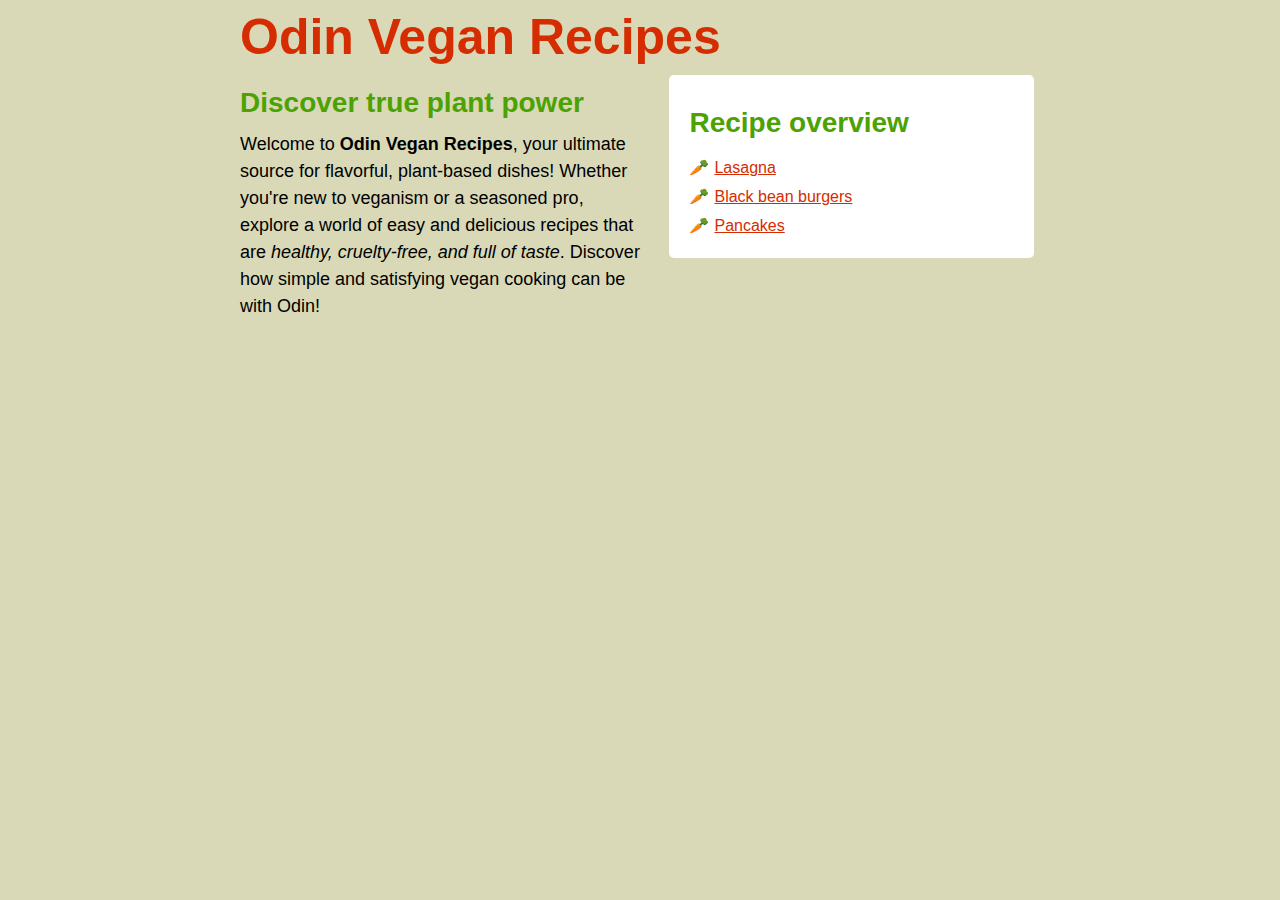
<file: index.html>
<!DOCTYPE html>
<html lang="en">
    <head>
        <meta charset="utf-8">
        <title>Odin Vegan Recipes</title>
        <link rel="stylesheet" href="style.css">
    </head>

    <body>
    <div class="container">
        <h1>Odin Vegan Recipes</h1>
        <div class="left">
            <h2>Discover true plant power</h2>
            <p>Welcome to <strong>Odin Vegan Recipes</strong>, your ultimate source for flavorful, plant-based dishes! Whether you're new to veganism or a seasoned pro, explore a world of easy and delicious recipes that are <em>healthy, cruelty-free, and full of taste</em>. Discover how simple and satisfying vegan cooking can be with Odin!</p>
        </div>
        <div class="right">
            <h2>Recipe overview</h2>
            <ul>
                <li><a href="./recipes/lasagna.html">Lasagna</a></li>
                <li><a href="./recipes/black-bean-burgers.html">Black bean burgers</a></li>
                <li><a href="./recipes/pancakes.html">Pancakes</a></li>
            </ul>
    </div>
    </div>
    </body>
</html>
</file>
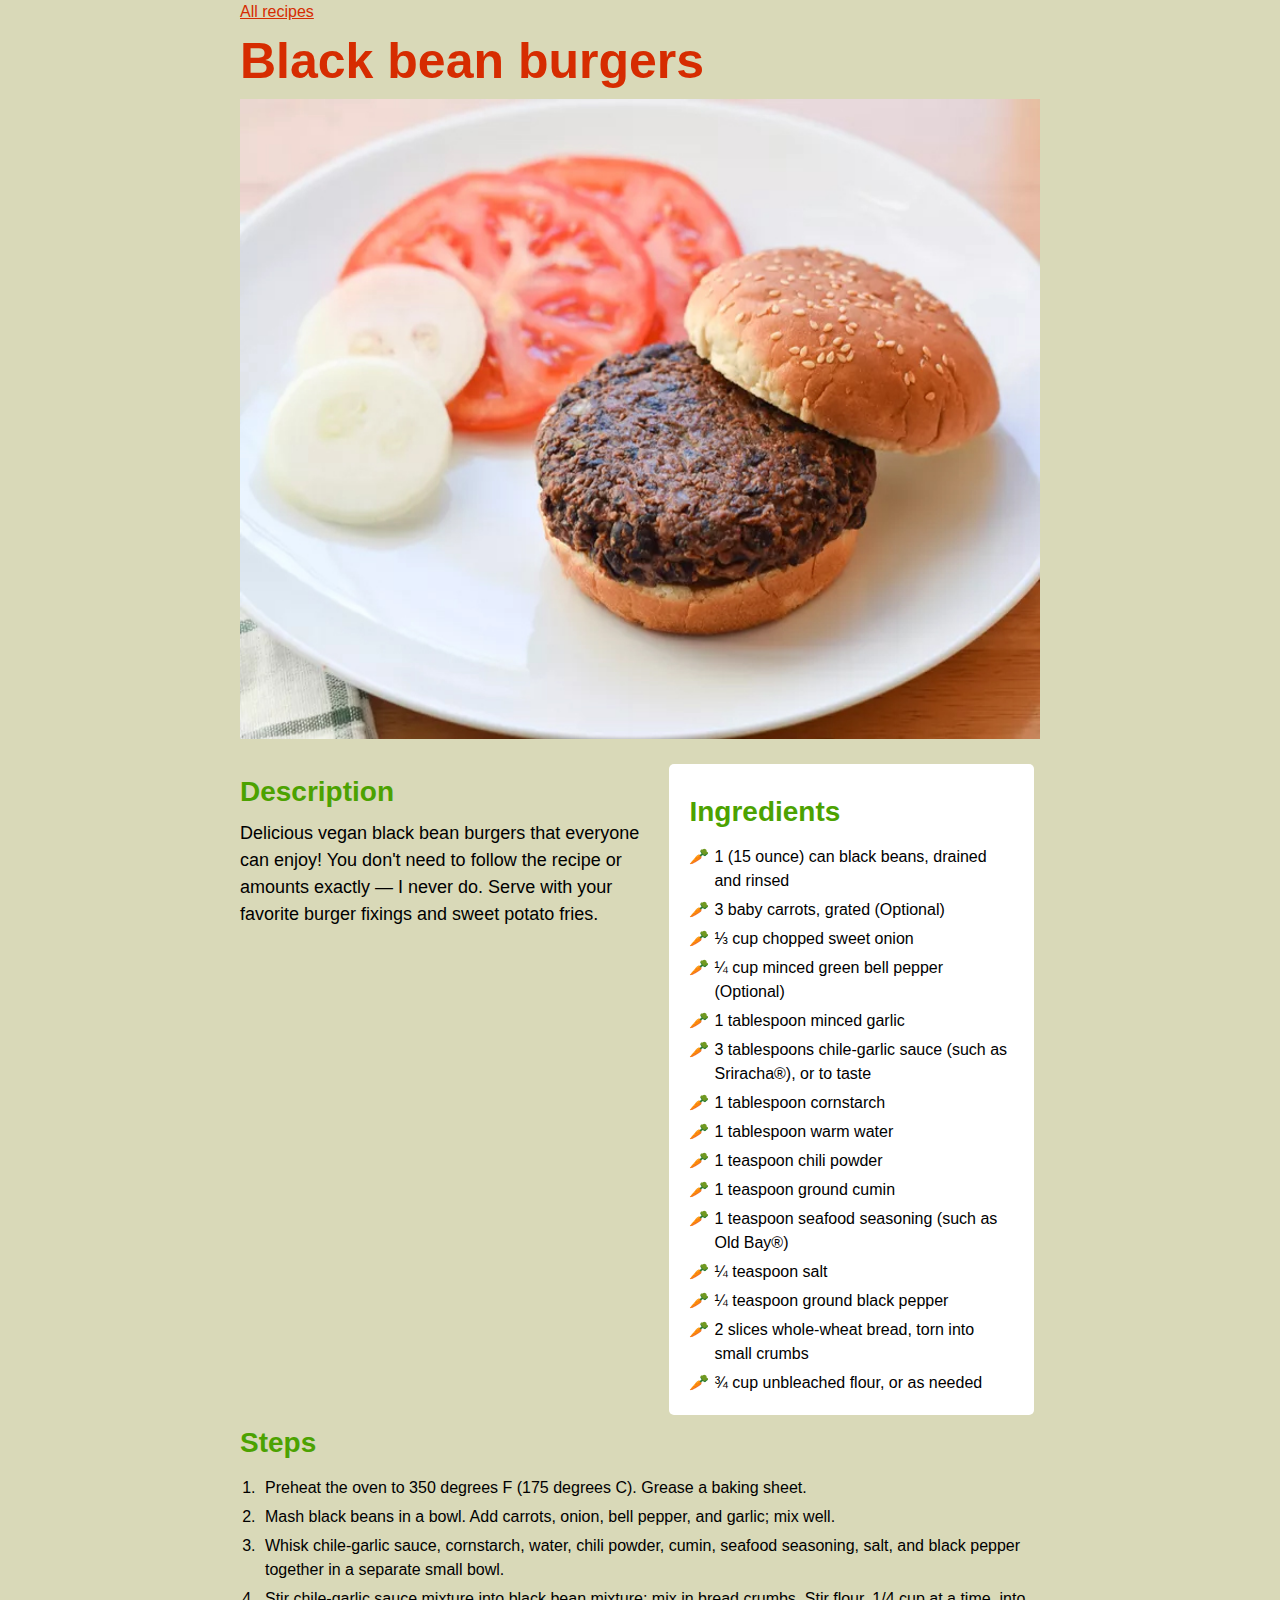
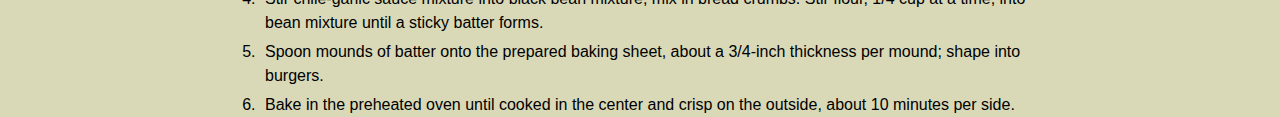
<file: recipes/black-bean-burgers.html>
<!DOCTYPE html>
<html lang="en">
    <head>
        <meta charset="utf-8">
        <title>Black bean burgers</title>
        <link rel="stylesheet" href="../style.css">
    </head>

    <body>
        <div class="container">
            <a href="../index.html">All recipes</a>
            <h1>Black bean burgers</h1>
            <img src="../images/black-bean-burgers.jpg" alt="Vegan black bean burgers served" height="640px">
            <div class="left">
                <h2>Description</h2>
                <p>Delicious vegan black bean burgers that everyone can enjoy! You don't need to follow the recipe or amounts exactly — I never do. Serve with your favorite burger fixings and sweet potato fries.</p>
            </div>
            <div class="right"> 
            <h2>Ingredients</h2>
                <ul>
                    <li>1 (15 ounce) can black beans, drained and rinsed</li>
                    <li>3 baby carrots, grated (Optional)</li>
                    <li>⅓ cup chopped sweet onion</li>
                    <li>¼ cup minced green bell pepper (Optional)</li>
                    <li>1 tablespoon minced garlic</li>
                    <li>3 tablespoons chile-garlic sauce (such as Sriracha®), or to taste</li>
                    <li>1 tablespoon cornstarch</li>
                    <li>1 tablespoon warm water</li>
                    <li>1 teaspoon chili powder</li>
                    <li>1 teaspoon ground cumin</li>
                    <li>1 teaspoon seafood seasoning (such as Old Bay®)</li>
                    <li>¼ teaspoon salt</li>
                    <li>¼ teaspoon ground black pepper</li>
                    <li>2 slices whole-wheat bread, torn into small crumbs</li>
                    <li>¾ cup unbleached flour, or as needed</li>    
                </ul>
            </div>

            <h2>Steps</h2>
                <ol>
                    <li>Preheat the oven to 350 degrees F (175 degrees C). Grease a baking sheet.</li>
                    <li>Mash black beans in a bowl. Add carrots, onion, bell pepper, and garlic; mix well.</li>
                    <li>Whisk chile-garlic sauce, cornstarch, water, chili powder, cumin, seafood seasoning, salt, and black pepper together in a separate small bowl.</li>
                    <li>Stir chile-garlic sauce mixture into black bean mixture; mix in bread crumbs. Stir flour, 1/4 cup at a time, into bean mixture until a sticky batter forms.</li>
                    <li>Spoon mounds of batter onto the prepared baking sheet, about a 3/4-inch thickness per mound; shape into burgers.</li>
                    <li>Bake in the preheated oven until cooked in the center and crisp on the outside, about 10 minutes per side.</li>
                </ol>
        </div>
    </body>
</html>
</file>
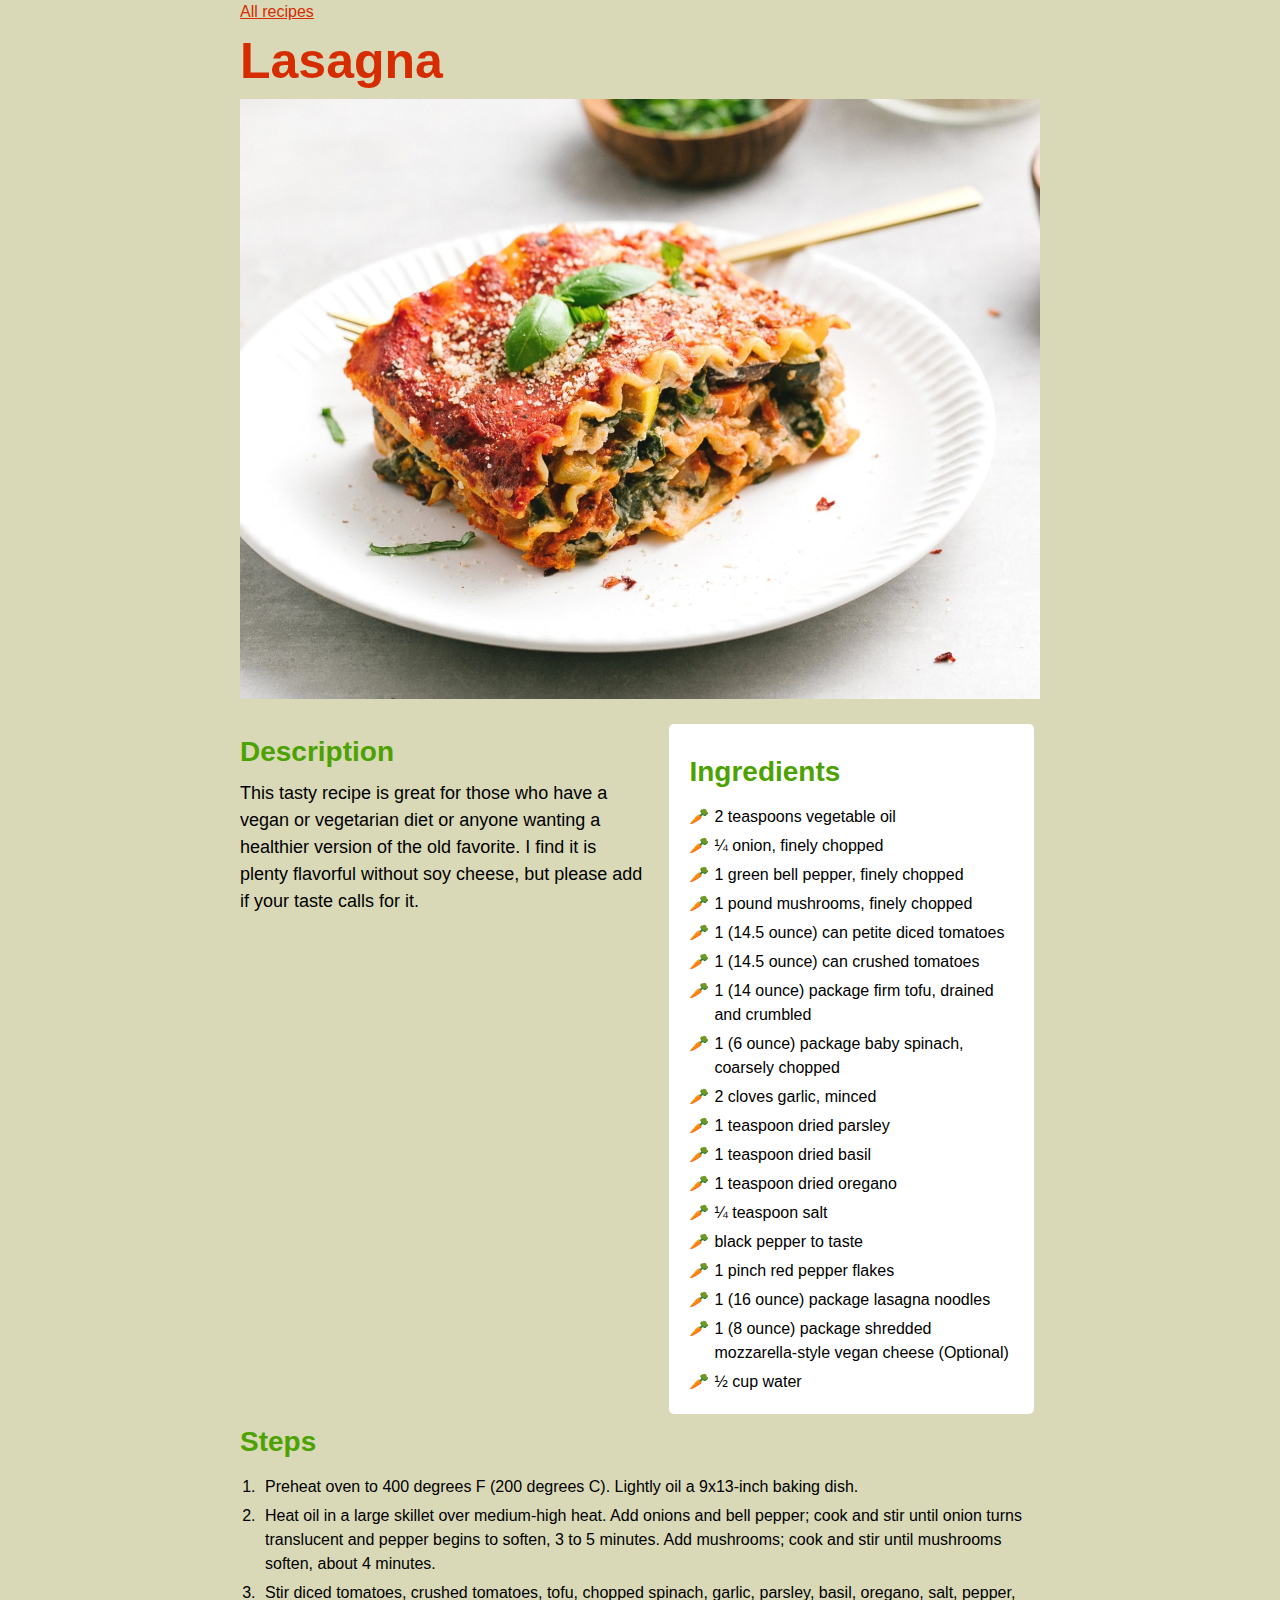
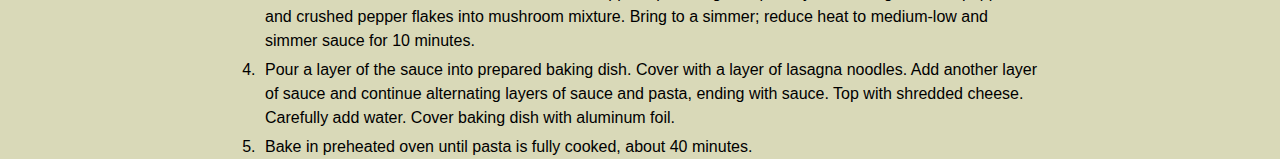
<file: recipes/lasagna.html>
<!DOCTYPE html>
<html lang="en">
    <head>
        <meta charset="utf-8">
        <title>Lasagna</title>
        <link rel="stylesheet" href="../style.css">
    </head>

    <body>
        <div class="container">
            <a href="../index.html">All recipes</a>
            <h1>Lasagna</h1>
            <img src="../images/vegan-lasagna.jpg" alt="Vegan lasagna finished">
            <div class="left">
                <h2>Description</h2>
                <p>This tasty recipe is great for those who have a vegan or vegetarian diet or anyone wanting a healthier version of the old favorite. I find it is plenty flavorful without soy cheese, but please add if your taste calls for it.</p>
            </div>
            <div class="right">
                <h2>Ingredients</h2>
                    <ul>
                        <li>2 teaspoons vegetable oil</li>
                        <li>¼ onion, finely chopped</li>
                        <li>1 green bell pepper, finely chopped</li>
                        <li>1 pound mushrooms, finely chopped</li>
                        <li>1 (14.5 ounce) can petite diced tomatoes</li>
                        <li>1 (14.5 ounce) can crushed tomatoes</li>
                        <li>1 (14 ounce) package firm tofu, drained and crumbled</li>
                        <li>1 (6 ounce) package baby spinach, coarsely chopped</li>
                        <li>2 cloves garlic, minced</li>
                        <li>1 teaspoon dried parsley</li>  
                        <li>1 teaspoon dried basil</li>
                        <li>1 teaspoon dried oregano</li>
                        <li>¼ teaspoon salt</li>
                        <li>black pepper to taste</li>
                        <li>1 pinch red pepper flakes</li>
                        <li>1 (16 ounce) package lasagna noodles</li>
                        <li>1 (8 ounce) package shredded mozzarella-style vegan cheese (Optional)</li>
                        <li>½ cup water</li>
                    </ul>
            </div>
                <h2>Steps</h2>
                <ol>
                    <li>Preheat oven to 400 degrees F (200 degrees C). Lightly oil a 9x13-inch baking dish.</li>
                    <li>Heat oil in a large skillet over medium-high heat. Add onions and bell pepper; cook and stir until onion turns translucent and pepper begins to soften, 3 to 5 minutes. Add mushrooms; cook and stir until mushrooms soften, about 4 minutes.</li>
                    <li>Stir diced tomatoes, crushed tomatoes, tofu, chopped spinach, garlic, parsley, basil, oregano, salt, pepper, and crushed pepper flakes into mushroom mixture. Bring to a simmer; reduce heat to medium-low and simmer sauce for 10 minutes.</li>
                    <li>Pour a layer of the sauce into prepared baking dish. Cover with a layer of lasagna noodles. Add another layer of sauce and continue alternating layers of sauce and pasta, ending with sauce. Top with shredded cheese. Carefully add water. Cover baking dish with aluminum foil.</li>
                    <li>Bake in preheated oven until pasta is fully cooked, about 40 minutes.</li>
                </ol>
        </div>
    </body>
</html>
</file>
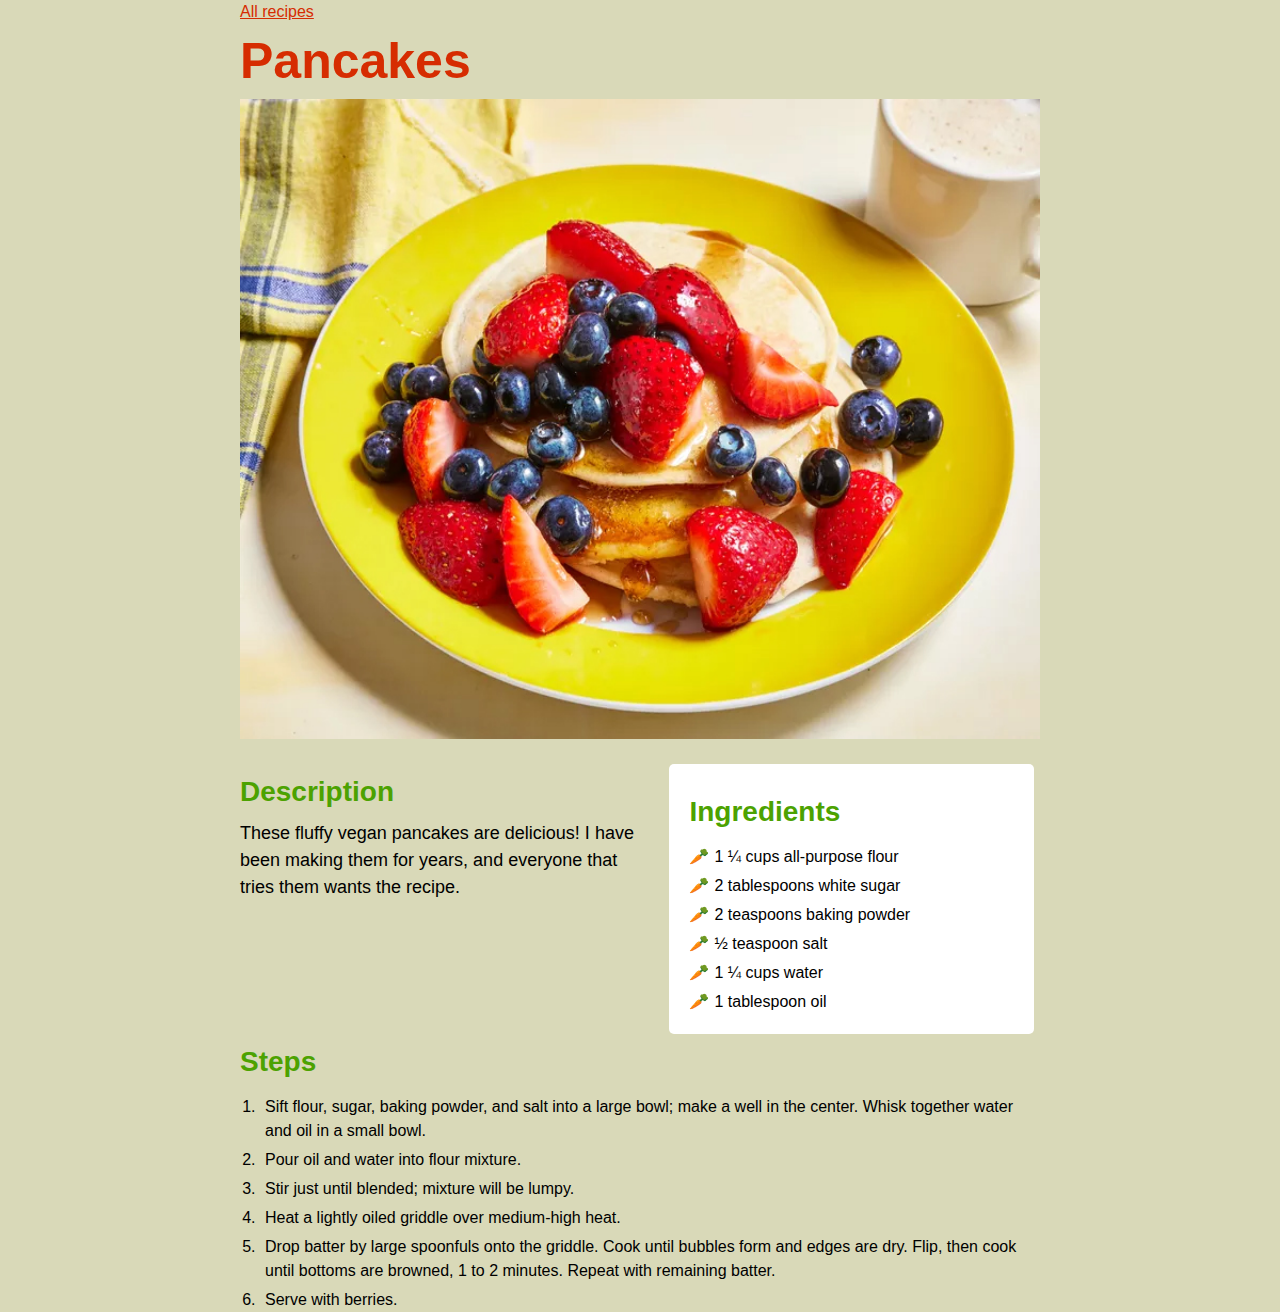
<file: recipes/pancakes.html>
<!DOCTYPE html>
<html lang="en">
    <head>
        <meta charset="utf-8">
        <title>Pancakes</title>
        <link rel="stylesheet" href="../style.css">
    </head>

    <body>
        <div class="container">
            <a href="../index.html">All recipes</a>
            <h1>Pancakes</h1>
            <img src="../images/pancakes.jpg" alt="Pancakes served with fruit" height="640px">
            <div class="left">
                <h2>Description</h2>
                <p>These fluffy vegan pancakes are delicious! I have been making them for years, and everyone that tries them wants the recipe.</p>
            </div>
            <div class="right">
                <h2>Ingredients</h2>
                <ul>
                <li>1 ¼ cups all-purpose flour</li>
                <li>2 tablespoons white sugar</li>
                <li>2 teaspoons baking powder</li>
                <li>½ teaspoon salt</li>
                <li>1 ¼ cups water</li>
                    <li>1 tablespoon oil</li>
                </ul>
            </div>
            <h2>Steps</h2>
                <ol>
                    <li>Sift flour, sugar, baking powder, and salt into a large bowl; make a well in the center. Whisk together water and oil in a small bowl.</li>
                    <li>Pour oil and water into flour mixture.</li>
                    <li>Stir just until blended; mixture will be lumpy.</li>
                    <li>Heat a lightly oiled griddle over medium-high heat.</li>
                    <li>Drop batter by large spoonfuls onto the griddle. Cook until bubbles form and edges are dry. Flip, then cook until bottoms are browned, 1 to 2 minutes. Repeat with remaining batter.</li>
                    <li>Serve with berries.</li>
                </ol>
        </div>
    </body>
</html>
</file>
<file: style.css>
* {
    line-height: 1.5;
    margin: 0;
    padding: 0;
    box-sizing: border-box;
}

body {
    font-family: helvetica, sans-serif;
    background-color: rgb(217, 217, 184);
}

h1 {
    font-size: 50px;
    font-weight: 900;
    color: rgb(214, 44, 1);
    margin: 10px 20px 0 px 0px;
}

h2 {
    font-size: 28px;
    line-height: 2;
    font-weight: 800;
    color: rgb(76, 162, 1);
}

p {
    font-size: 18px;

}

.container{
    margin-left: auto;
    margin-right: auto;
    width: 800px;
}

.left {
    width: 425px;
    vertical-align: top;
    display: inline-block;
    padding-right: 20px;
}

.right {
    width: 365px;
    display: inline-block;
    vertical-align: top;
    background-color: white;
    padding: 20px;
    border-radius: 5px;
}

ul {
    list-style-type: "\1F955";
}

ol, ul {
    padding-left: 20px;
}

ul li, ol li {
    padding-left: 5px;
    margin-top: 5px; 
}

a {
    color: rgb(214, 44, 1);
    font-weight: 500;
    text-decoration: underline;
}

img {
    width: 800px;
    display: block;
    margin-bottom: 25px;
}
</file>
